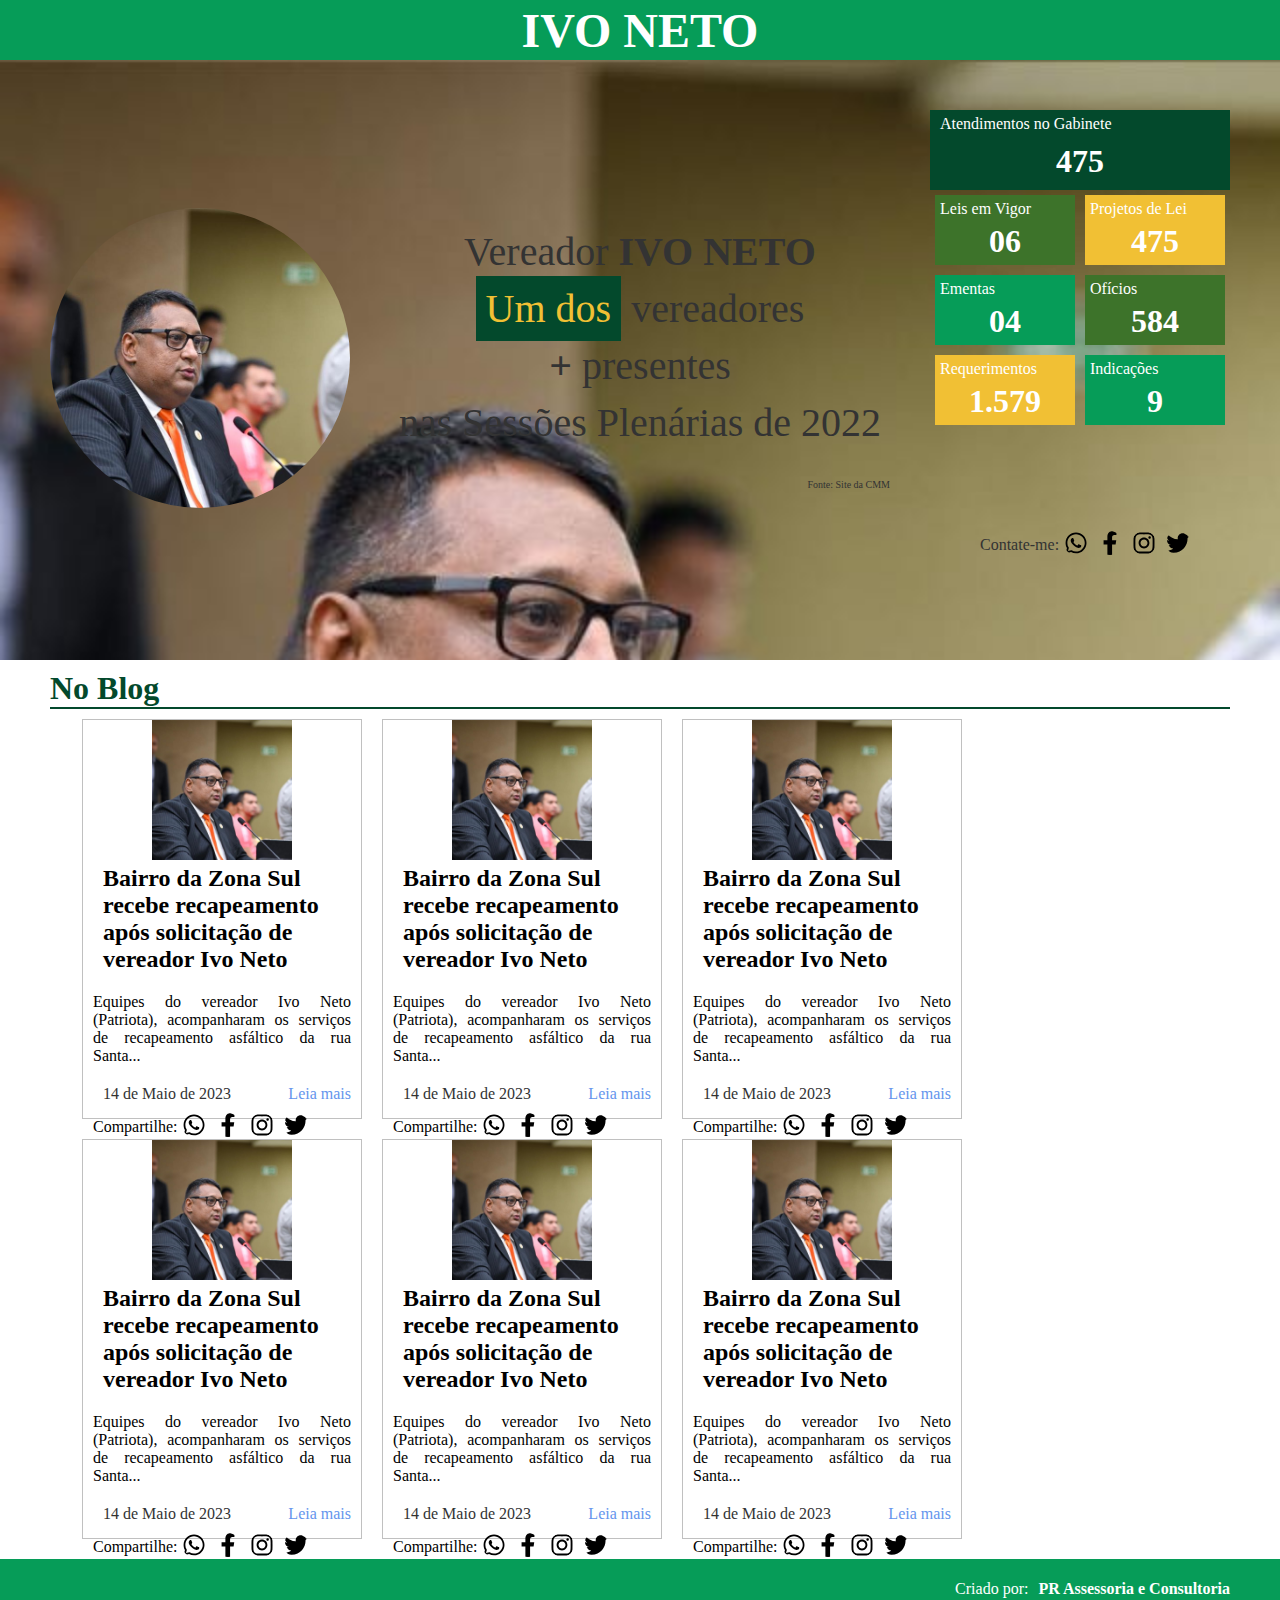
<file: index.html>
<!DOCTYPE html>
<html lang="pt-br">
<head>
    <meta charset="UTF-8">
    <meta http-equiv="X-UA-Compatible" content="IE=edge">
    <meta name="viewport" content="width=device-width, initial-scale=1.0">
    <link rel="stylesheet" href="./css/style.css">
    <title>Vereador Ivo Neto</title>
</head>
<body>
    <nav>
        <div class="navbar">
            IVO NETO
        </div>
    </nav>
    <section>
        <div class="container-banner">
            <div class="banner-img">
                <figure>
                    <img src="./images/ivoneto.jpg" alt="" width="300" height="300">
                </figure>
            </div>
            <div class="banner-carroussel">
                <div class="carroussel">
                    <p>Vereador <span class="text-ivo">Ivo Neto</span></p>
                    <p><span class="text-destaque">Um dos</span> vereadores </p>
                        <p> <span class="text-ivo"> + </span> presentes</p> <p>nas Sessões Plenárias de 2022</p>
                    <span class="text-fonte"> <a href="">Fonte: Site da CMM </a></span>
                </div>
            </div>
            <div class="banner-links">
                <div class="link-verde1 link-box1">
                    <a href="">Atendimentos no Gabinete</a>
                    <span>475</span>
                </div>
                <div class="link-box">
                    <div class="link-box-child link-verde2">
                        <a href="./pages/lei-em-vigor.html">Leis em Vigor</a>
                        <span>06</span>
                    </div>
                    <div class="link-box-child link-amarelo">
                        <a href="">Projetos de Lei</a>
                        <span>475</span>
                    </div>
                </div>
                <div class="link-box">
                    <div class="link-box-child link-verde3">
                        <a href="">Ementas</a>
                        <span>04</span>
                    </div>
                    <div class="link-box-child link-verde2">
                        <a href="">Ofícios</a>
                        <span>584</span>
                    </div>
                </div>
                <div class="link-box">
                    <div class="link-box-child link-amarelo">
                        <a href="">Requerimentos</a>
                        <span>1.579</span>
                    </div>
                    <div class="link-box-child link-verde3">
                        <a href="">Indicações</a>
                        <span>9</span>
                    </div>
                </div>
                <div class="card-article--footer compartilhe">
                    <span>Contate-me:</span>
                    <div class="icon whatsapp"><img src="./assets/whatsapp.svg" alt="" width="24" height="24"></div>
                    <div class="icon facebook"><img src="./assets/facebook-f-brands.svg" alt="" width="24" height="24"></div>
                    <div class="icon instagram"><img src="./assets/instagram-brands.svg" alt="" width="24" height="24"></div>
                    <div class="icon twitter"><img src="/assets/twitter-brands.svg" alt="" width="24" height="24"></div>
                </div>
            </div>
        </div>
    </section>

    <section id="blog">
        <div class="title-section">
            <h1>No Blog</h1>
        </div>
        <div class="container-blog">
            <div class="card-article">
                <div class="card-article--img">
                    <img class="article-img" src="./images/ivoneto.jpg" alt="">
                </div>
                <div class="card-article--title">
                    <h1 class="article-title">Bairro da Zona Sul recebe recapeamento após solicitação de vereador Ivo Neto</h1>
                </div>
                <div class="card-article--description">
                    <p class="article-description"><p>Equipes do vereador Ivo Neto (Patriota), acompanharam os serviços de recapeamento asfáltico da rua Santa...</p>
                </div>
                <div class="card-article--date">
                    <p class="article-date"> 14 de Maio de 2023</p>
                    <a href="https://www.cmm.am.gov.br/bairro-da-zona-sul-recebe-recapeamento-apos-solicitacao-de-vereador-ivo-neto/" class="link-leia-mais">Leia mais</a>
                </div>
                <div class="card-article--footer">
                    <span class="compartilhe">Compartilhe:</span>
                    <div class="icon whatsapp"><img src="./assets/whatsapp.svg" alt="" width="24" height="24"></div>
                    <div class="icon facebook"><img src="./assets/facebook-f-brands.svg" alt="" width="24" height="24"></div>
                    <div class="icon instagram"><img src="./assets/instagram-brands.svg" alt="" width="24" height="24"></div>
                    <div class="icon twitter"><img src="/assets/twitter-brands.svg" alt="" width="24" height="24"></div>
                </div>
            </div>
            <div class="card-article">
                <div class="card-article--img">
                    <img class="article-img" src="./images/ivoneto.jpg" alt="">
                </div>
                <div class="card-article--title">
                    <h1 class="article-title">Bairro da Zona Sul recebe recapeamento após solicitação de vereador Ivo Neto</h1>
                </div>
                <div class="card-article--description">
                    <p class="article-description"><p>Equipes do vereador Ivo Neto (Patriota), acompanharam os serviços de recapeamento asfáltico da rua Santa...</p>
                </div>
                <div class="card-article--date">
                    <p class="article-date"> 14 de Maio de 2023</p>
                    <a href="https://www.cmm.am.gov.br/bairro-da-zona-sul-recebe-recapeamento-apos-solicitacao-de-vereador-ivo-neto/" class="link-leia-mais">Leia mais</a>
                </div>
                <div class="card-article--footer">
                    <span class="compartilhe">Compartilhe:</span>
                    <div class="icon whatsapp"><img src="./assets/whatsapp.svg" alt="" width="24" height="24"></div>
                    <div class="icon facebook"><img src="./assets/facebook-f-brands.svg" alt="" width="24" height="24"></div>
                    <div class="icon instagram"><img src="./assets/instagram-brands.svg" alt="" width="24" height="24"></div>
                    <div class="icon twitter"><img src="/assets/twitter-brands.svg" alt="" width="24" height="24"></div>
                </div>
            </div>
            <div class="card-article">
                <div class="card-article--img">
                    <img class="article-img" src="./images/ivoneto.jpg" alt="">
                </div>
                <div class="card-article--title">
                    <h1 class="article-title">Bairro da Zona Sul recebe recapeamento após solicitação de vereador Ivo Neto</h1>
                </div>
                <div class="card-article--description">
                    <p class="article-description"><p>Equipes do vereador Ivo Neto (Patriota), acompanharam os serviços de recapeamento asfáltico da rua Santa...</p>
                </div>
                <div class="card-article--date">
                    <p class="article-date"> 14 de Maio de 2023</p>
                    <a href="https://www.cmm.am.gov.br/bairro-da-zona-sul-recebe-recapeamento-apos-solicitacao-de-vereador-ivo-neto/" class="link-leia-mais">Leia mais</a>
                </div>
                <div class="card-article--footer">
                    <span class="compartilhe">Compartilhe:</span>
                    <div class="icon whatsapp"><img src="./assets/whatsapp.svg" alt="" width="24" height="24"></div>
                    <div class="icon facebook"><img src="./assets/facebook-f-brands.svg" alt="" width="24" height="24"></div>
                    <div class="icon instagram"><img src="./assets/instagram-brands.svg" alt="" width="24" height="24"></div>
                    <div class="icon twitter"><img src="/assets/twitter-brands.svg" alt="" width="24" height="24"></div>
                </div>
            </div>
            <div class="card-article">
                <div class="card-article--img">
                    <img class="article-img" src="./images/ivoneto.jpg" alt="">
                </div>
                <div class="card-article--title">
                    <h1 class="article-title">Bairro da Zona Sul recebe recapeamento após solicitação de vereador Ivo Neto</h1>
                </div>
                <div class="card-article--description">
                    <p class="article-description"><p>Equipes do vereador Ivo Neto (Patriota), acompanharam os serviços de recapeamento asfáltico da rua Santa...</p>
                </div>
                <div class="card-article--date">
                    <p class="article-date"> 14 de Maio de 2023</p>
                    <a href="https://www.cmm.am.gov.br/bairro-da-zona-sul-recebe-recapeamento-apos-solicitacao-de-vereador-ivo-neto/" class="link-leia-mais">Leia mais</a>
                </div>
                <div class="card-article--footer">
                    <span class="compartilhe">Compartilhe:</span>
                    <div class="icon whatsapp"><img src="./assets/whatsapp.svg" alt="" width="24" height="24"></div>
                    <div class="icon facebook"><img src="./assets/facebook-f-brands.svg" alt="" width="24" height="24"></div>
                    <div class="icon instagram"><img src="./assets/instagram-brands.svg" alt="" width="24" height="24"></div>
                    <div class="icon twitter"><img src="/assets/twitter-brands.svg" alt="" width="24" height="24"></div>
                </div>
            </div>
            <div class="card-article">
                <div class="card-article--img">
                    <img class="article-img" src="./images/ivoneto.jpg" alt="">
                </div>
                <div class="card-article--title">
                    <h1 class="article-title">Bairro da Zona Sul recebe recapeamento após solicitação de vereador Ivo Neto</h1>
                </div>
                <div class="card-article--description">
                    <p class="article-description"><p>Equipes do vereador Ivo Neto (Patriota), acompanharam os serviços de recapeamento asfáltico da rua Santa...</p>
                </div>
                <div class="card-article--date">
                    <p class="article-date"> 14 de Maio de 2023</p>
                    <a href="https://www.cmm.am.gov.br/bairro-da-zona-sul-recebe-recapeamento-apos-solicitacao-de-vereador-ivo-neto/" class="link-leia-mais">Leia mais</a>
                </div>
                <div class="card-article--footer">
                    <span class="compartilhe">Compartilhe:</span>
                    <div class="icon whatsapp"><img src="./assets/whatsapp.svg" alt="" width="24" height="24"></div>
                    <div class="icon facebook"><img src="./assets/facebook-f-brands.svg" alt="" width="24" height="24"></div>
                    <div class="icon instagram"><img src="./assets/instagram-brands.svg" alt="" width="24" height="24"></div>
                    <div class="icon twitter"><img src="/assets/twitter-brands.svg" alt="" width="24" height="24"></div>
                </div>
            </div>
            <div class="card-article">
                <div class="card-article--img">
                    <img class="article-img" src="./images/ivoneto.jpg" alt="">
                </div>
                <div class="card-article--title">
                    <h1 class="article-title">Bairro da Zona Sul recebe recapeamento após solicitação de vereador Ivo Neto</h1>
                </div>
                <div class="card-article--description">
                    <p class="article-description"><p>Equipes do vereador Ivo Neto (Patriota), acompanharam os serviços de recapeamento asfáltico da rua Santa...</p>
                </div>
                <div class="card-article--date">
                    <p class="article-date"> 14 de Maio de 2023</p>
                    <a href="https://www.cmm.am.gov.br/bairro-da-zona-sul-recebe-recapeamento-apos-solicitacao-de-vereador-ivo-neto/" class="link-leia-mais">Leia mais</a>
                </div>
                <div class="card-article--footer">
                    <span class="compartilhe">Compartilhe:</span>
                    <div class="icon whatsapp"><img src="./assets/whatsapp.svg" alt="" width="24" height="24"></div>
                    <div class="icon facebook"><img src="./assets/facebook-f-brands.svg" alt="" width="24" height="24"></div>
                    <div class="icon instagram"><img src="./assets/instagram-brands.svg" alt="" width="24" height="24"></div>
                    <div class="icon twitter"><img src="/assets/twitter-brands.svg" alt="" width="24" height="24"></div>
                </div>
            </div>
            
        </div>
    </section>
    <footer>
        <div class="footer">
            <p>Criado por: </p><a href="">PR Assessoria e Consultoria</a>
        </div>
    </footer>
</body>
</html>
</file>
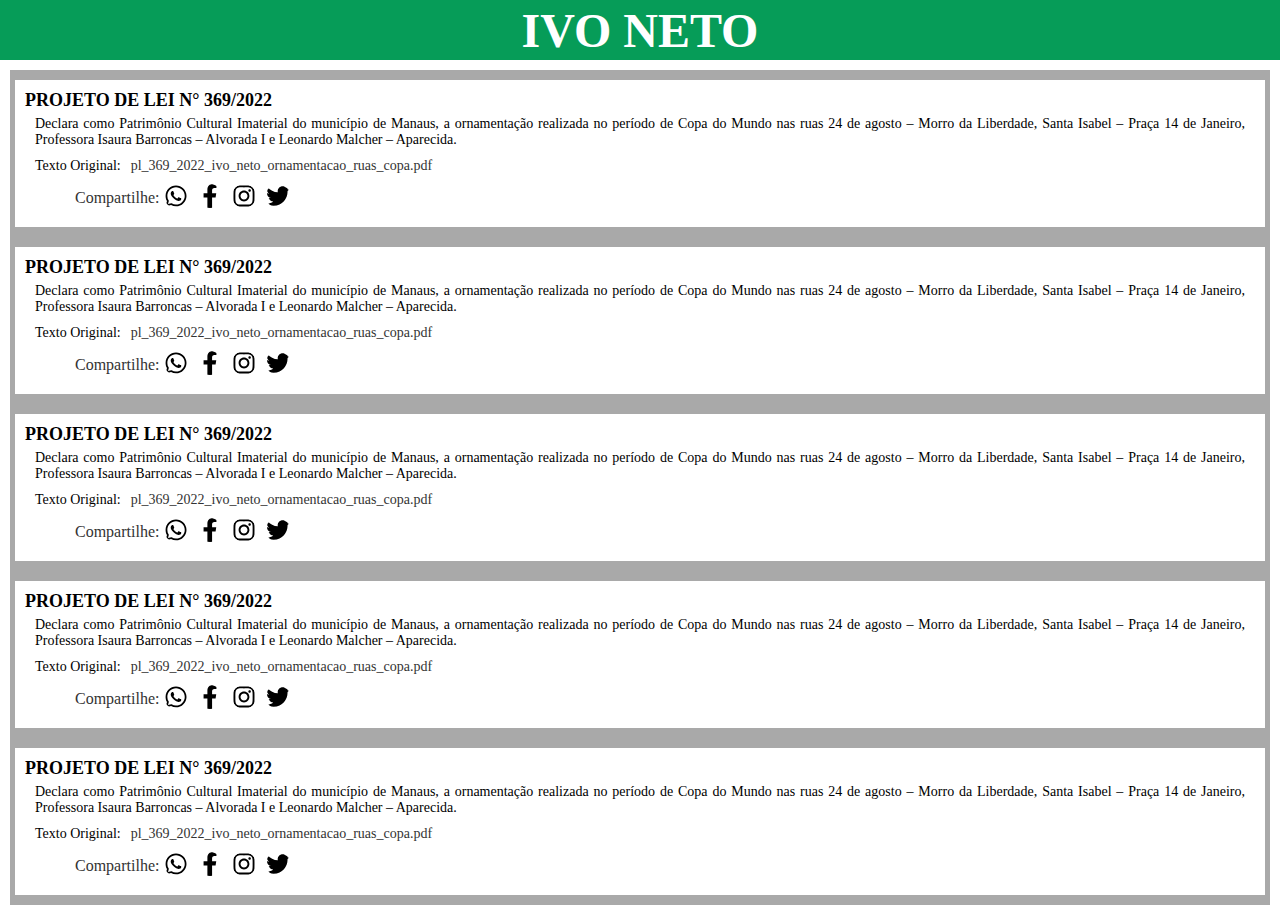
<file: pages/lei-em-vigor.html>
<!DOCTYPE html>
<html lang="pt-br">
<head>
    <meta charset="UTF-8">
    <meta http-equiv="X-UA-Compatible" content="IE=edge">
    <meta name="viewport" content="width=device-width, initial-scale=1.0">
    <link rel="stylesheet" href="../css/style.css">
    <title>Lei em Vigor | </title>
</head>
<body>
    <nav>
        <div class="navbar">
            IVO NETO
        </div>
    </nav>
    <main>
        <section class="container-leis-em-vigor">
            <div class="card-lei-em-vigor">
                <div class="lei--title">
                    <h1>PROJETO DE LEI N° 369/2022</h1>
                </div>
                <div class="ementa">
                    <p>Declara como Patrimônio Cultural Imaterial do município de Manaus, a ornamentação realizada no período de Copa do Mundo nas ruas 24 de agosto – Morro da Liberdade, Santa Isabel – Praça 14 de Janeiro, Professora Isaura Barroncas – Alvorada I e Leonardo Malcher – Aparecida.</p>
                </div>
                <div class="link-texto-original">
                    <p>Texto Original:</p>
                    <a href="https://sapl.cmm.am.gov.br/media/sapl/public/materialegislativa/2022/39768/pl_369_2022_ivo_neto_ornamentacao_ruas_copa.pdf" target="_blank" rel="noopener noreferrer">pl_369_2022_ivo_neto_ornamentacao_ruas_copa.pdf</a>
                </div>
                <div class="card-article--footer compartilhe">
                    <span>Compartilhe:</span>
                    <div class="icon whatsapp"><img src="/assets/whatsapp.svg" alt="" width="24" height="24"></div>
                    <div class="icon facebook"><img src="/assets/facebook-f-brands.svg" alt="" width="24" height="24"></div>
                    <div class="icon instagram"><img src="/assets/instagram-brands.svg" alt="" width="24" height="24"></div>
                    <div class="icon twitter"><img src="/assets/twitter-brands.svg" alt="" width="24" height="24"></div>
                </div>
            </div>
            <div class="card-lei-em-vigor">
                <div class="lei--title">
                    <h1>PROJETO DE LEI N° 369/2022</h1>
                </div>
                <div class="ementa">
                    <p>Declara como Patrimônio Cultural Imaterial do município de Manaus, a ornamentação realizada no período de Copa do Mundo nas ruas 24 de agosto – Morro da Liberdade, Santa Isabel – Praça 14 de Janeiro, Professora Isaura Barroncas – Alvorada I e Leonardo Malcher – Aparecida.</p>
                </div>
                <div class="link-texto-original">
                    <p>Texto Original:</p>
                    <a href="https://sapl.cmm.am.gov.br/media/sapl/public/materialegislativa/2022/39768/pl_369_2022_ivo_neto_ornamentacao_ruas_copa.pdf" target="_blank" rel="noopener noreferrer">pl_369_2022_ivo_neto_ornamentacao_ruas_copa.pdf</a>
                </div>
                <div class="card-article--footer compartilhe">
                    <span>Compartilhe:</span>
                    <div class="icon whatsapp"><img src="/assets/whatsapp.svg" alt="" width="24" height="24"></div>
                    <div class="icon facebook"><img src="/assets/facebook-f-brands.svg" alt="" width="24" height="24"></div>
                    <div class="icon instagram"><img src="/assets/instagram-brands.svg" alt="" width="24" height="24"></div>
                    <div class="icon twitter"><img src="/assets/twitter-brands.svg" alt="" width="24" height="24"></div>
                </div>
            </div>
            <div class="card-lei-em-vigor">
                <div class="lei--title">
                    <h1>PROJETO DE LEI N° 369/2022</h1>
                </div>
                <div class="ementa">
                    <p>Declara como Patrimônio Cultural Imaterial do município de Manaus, a ornamentação realizada no período de Copa do Mundo nas ruas 24 de agosto – Morro da Liberdade, Santa Isabel – Praça 14 de Janeiro, Professora Isaura Barroncas – Alvorada I e Leonardo Malcher – Aparecida.</p>
                </div>
                <div class="link-texto-original">
                    <p>Texto Original:</p>
                    <a href="https://sapl.cmm.am.gov.br/media/sapl/public/materialegislativa/2022/39768/pl_369_2022_ivo_neto_ornamentacao_ruas_copa.pdf" target="_blank" rel="noopener noreferrer">pl_369_2022_ivo_neto_ornamentacao_ruas_copa.pdf</a>
                </div>
                <div class="card-article--footer compartilhe">
                    <span>Compartilhe:</span>
                    <div class="icon whatsapp"><img src="/assets/whatsapp.svg" alt="" width="24" height="24"></div>
                    <div class="icon facebook"><img src="/assets/facebook-f-brands.svg" alt="" width="24" height="24"></div>
                    <div class="icon instagram"><img src="/assets/instagram-brands.svg" alt="" width="24" height="24"></div>
                    <div class="icon twitter"><img src="/assets/twitter-brands.svg" alt="" width="24" height="24"></div>
                </div>
            </div>
            <div class="card-lei-em-vigor">
                <div class="lei--title">
                    <h1>PROJETO DE LEI N° 369/2022</h1>
                </div>
                <div class="ementa">
                    <p>Declara como Patrimônio Cultural Imaterial do município de Manaus, a ornamentação realizada no período de Copa do Mundo nas ruas 24 de agosto – Morro da Liberdade, Santa Isabel – Praça 14 de Janeiro, Professora Isaura Barroncas – Alvorada I e Leonardo Malcher – Aparecida.</p>
                </div>
                <div class="link-texto-original">
                    <p>Texto Original:</p>
                    <a href="https://sapl.cmm.am.gov.br/media/sapl/public/materialegislativa/2022/39768/pl_369_2022_ivo_neto_ornamentacao_ruas_copa.pdf" target="_blank" rel="noopener noreferrer">pl_369_2022_ivo_neto_ornamentacao_ruas_copa.pdf</a>
                </div>
                <div class="card-article--footer compartilhe">
                    <span>Compartilhe:</span>
                    <div class="icon whatsapp"><img src="/assets/whatsapp.svg" alt="" width="24" height="24"></div>
                    <div class="icon facebook"><img src="/assets/facebook-f-brands.svg" alt="" width="24" height="24"></div>
                    <div class="icon instagram"><img src="/assets/instagram-brands.svg" alt="" width="24" height="24"></div>
                    <div class="icon twitter"><img src="/assets/twitter-brands.svg" alt="" width="24" height="24"></div>
                </div>
            </div>
            <div class="card-lei-em-vigor">
                <div class="lei--title">
                    <h1>PROJETO DE LEI N° 369/2022</h1>
                </div>
                <div class="ementa">
                    <p>Declara como Patrimônio Cultural Imaterial do município de Manaus, a ornamentação realizada no período de Copa do Mundo nas ruas 24 de agosto – Morro da Liberdade, Santa Isabel – Praça 14 de Janeiro, Professora Isaura Barroncas – Alvorada I e Leonardo Malcher – Aparecida.</p>
                </div>
                <div class="link-texto-original">
                    <p>Texto Original:</p>
                    <a href="https://sapl.cmm.am.gov.br/media/sapl/public/materialegislativa/2022/39768/pl_369_2022_ivo_neto_ornamentacao_ruas_copa.pdf" target="_blank" rel="noopener noreferrer">pl_369_2022_ivo_neto_ornamentacao_ruas_copa.pdf</a>
                </div>
                <div class="card-article--footer compartilhe">
                    <span>Compartilhe:</span>
                    <div class="icon whatsapp"><img src="/assets/whatsapp.svg" alt="" width="24" height="24"></div>
                    <div class="icon facebook"><img src="/assets/facebook-f-brands.svg" alt="" width="24" height="24"></div>
                    <div class="icon instagram"><img src="/assets/instagram-brands.svg" alt="" width="24" height="24"></div>
                    <div class="icon twitter"><img src="/assets/twitter-brands.svg" alt="" width="24" height="24"></div>
                </div>
            </div>
        </section>
    </main>
</body>
</html>
</file>
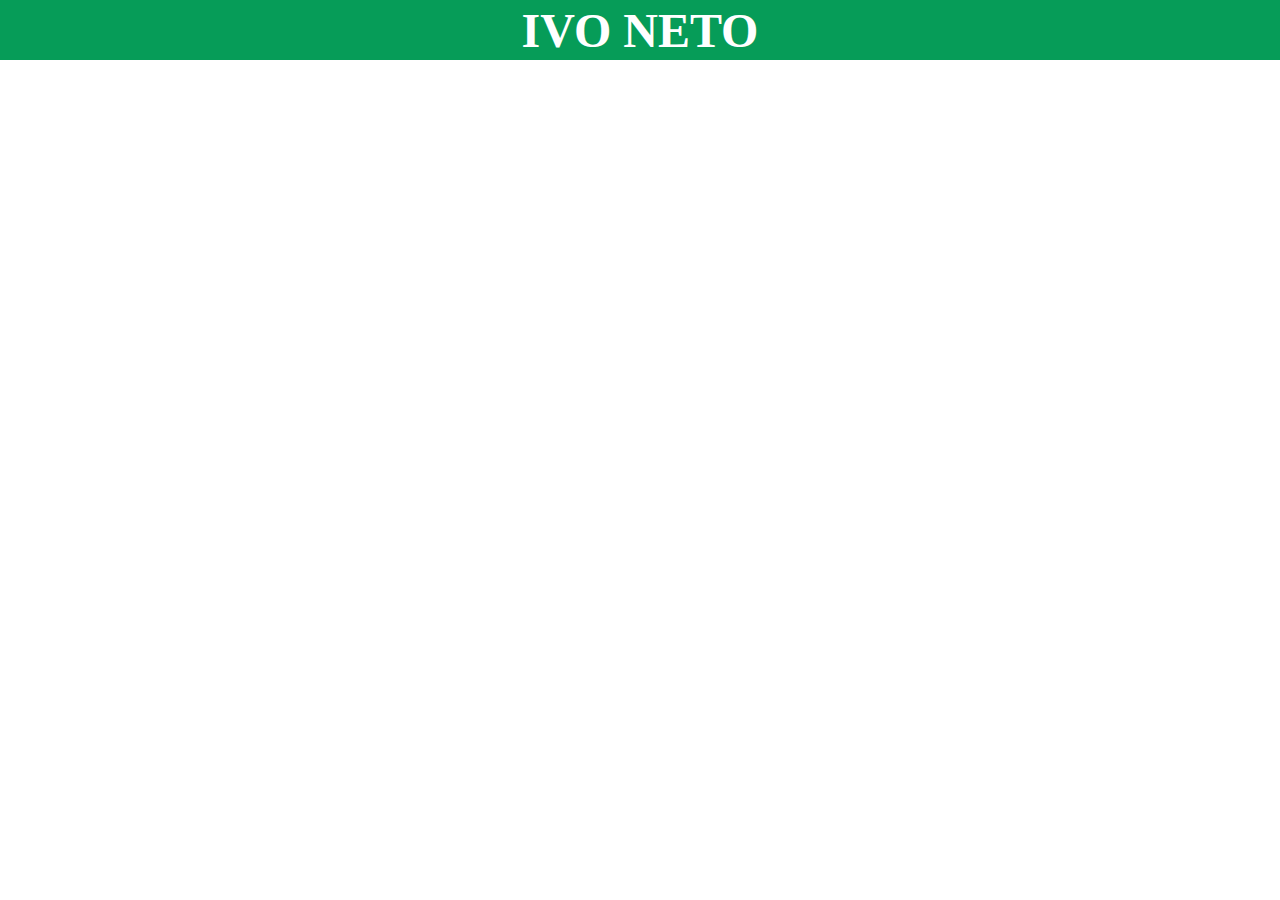
<file: pages/projetos-de-lei.html>
<!DOCTYPE html>
<html lang="pt-br">
<head>
    <meta charset="UTF-8">
    <meta http-equiv="X-UA-Compatible" content="IE=edge">
    <meta name="viewport" content="width=device-width, initial-scale=1.0">
    <link rel="stylesheet" href="../css/style.css">
    <title>Projetos de Lei</title>
</head>
<body>
    <nav>
        <div class="navbar">
            IVO NETO
        </div>
    </nav>
</body>
</html>
</file>
<file: css/style.css>
*{
    border: 0;
    margin: 0;
    box-sizing: border-box;
}

:root{
    --verde1: #03492c;
    --verde2:#3d732a;
    --verde3: #069c58;
    --amarelo: #f1c034;
    --text: white;
    --whatsapp: #075E54;
    --facebook: #3b5998;
    --instagram: #DD2A7B;
    --twitter: #00acee;
}

body{
    width: 100%;
    height: 100vh;
    background-color: white;
}

a, ul, li{
    list-style: none;
    text-decoration: none;
}

nav{
    background-color: var(--verde3);
}

.icon img{
    width: 24px;
    height: 24px;
    border-radius: 50%;
    margin: 5px;
}

.icon.whatsapp:hover{
    background-color: var(--whatsapp);
    cursor: pointer;
}
.icon.facebook:hover{
    background-color: var(--facebook);
    cursor: pointer;
}
.icon.instagram:hover{
    background-color: var(--instagram);
    cursor: pointer;
}
.icon.twitter:hover{
    background-color: var(--twitter);
    cursor: pointer;
}

.icon img:hover{
    filter: invert(99%) sepia(94%) saturate(18%) hue-rotate(319deg) brightness(105%) contrast(100%);
}


.navbar{
    height: 60px;
    color: var(--text);
    display: flex;
    justify-content: center;
    align-items: center;
    font-weight: bolder;
    font-size: 48px;
}


section{
    height: 600px;
}

.container-banner{
    width: inherit;
    height: inherit;
    display: flex;
    align-items: center;
    padding: 10px 50px;
    background-image: url("../images/ivoneto.jpg");
    background-size: cover;
    background-repeat: no-repeat;
}


.banner-img{
    width: 300px;
    height: 300px;
    display: flex;
    justify-content: center;
    align-items: center; 
}

.banner-img img{
    border-radius: 50%;
}

.banner-carroussel{
    flex: 1;
    height: inherit;
    margin: 0 10px;
    color: #333;
}

.carroussel{
    height: inherit;
    display: flex;
    flex-direction: column;
    justify-content: center;
    align-items: center;
    font-size: 40px;
}

p{
    margin: 5px 10px;
}

.text-ivo{
    font-weight: bolder;
    text-transform: uppercase;
}

.text-destaque{
    background-color: var(--verde1);
    padding: 10px;
    color: var(--amarelo);
}

.text-fonte{
    align-self: flex-end;
    margin-right: 30px;
}

.text-fonte a{
    font-size: 10px;
    color: #333;
}

.text-fonte a:hover{
    text-decoration: underline;
}

.banner-links{
    width: 300px;
    height: inherit;
    color: var(--text);
    display: flex;
    flex-direction: column;   
}

.banner-links a{
    color: var(--text);
    font-weight: lighter;
}

.banner-links a:hover{
    text-decoration: underline;
}


.link-box1{
    margin-top: 50px;
    height: 80px;
    display: flex;
    flex-direction: column;
    padding: 5px 10px;
}

.link-box1 span{
    font-size: 32px;
    font-weight: bolder;
    text-align: center;
    margin-top: 10px;
}

.link-box1:hover{
    filter: contrast(100%) brightness(150%);
    transition: 0.5s;
}

.link-box{
    height: 80px;
    width: 100%;
    display: flex;
}
.link-box-child:hover{
    filter: contrast(200%) brightness(150%);
    transition: 0.5s;
}
.link-box-child{
    width: 100%;
    margin: 5px;
    padding: 5px;
    display: flex;
    flex-direction: column;
}

.link-box-child span{
    font-size: 32px;
    font-weight: bolder;
    text-align: center;
    margin-top: 5px;
}

.link-verde1{
    background-color: var(--verde1);
}

.link-verde2{
    background-color: var(--verde2);
}

.link-verde3{
    background-color: var(--verde3);
}

.link-amarelo{
    background-color: var(--amarelo);
}


#blog{
    margin: 10px 50px;
    height: auto;

}

.title-section h1{
    color: var(--verde1);
    border-bottom: 2px solid var(--verde1);
}

.container-blog{
    display: flex;
    flex-wrap: wrap;
    padding-left: 22px;
}

.card-article{
    border: 1px solid silver;
    width: 280px;
    height: 400px;
    margin: 10px;
    display: flex;
    flex-direction: column;
    align-items: center;
    
}

.card-article:hover{
    border: 2px solid var(--verde3);
    box-shadow: 5px 5px 50px grey;
}

.card-article--img{
    height: 140px; 
    display: flex;  
}

img.article-img{
    width: 100%;
    
}

.card-article--title{
    width: 100%;
    display: flex;
    justify-content: flex-start;
    padding: 5px 20px;
    font-size: 12px;
}

.card-article--description{
    display: flex;
    flex-wrap: wrap;
    text-align: justify;
    font-weight: lighter;
}

.card-article--date{
    width: 100%;
    display: flex;
    justify-content: space-between;
    padding: 0 10px;
    align-items: center;
    margin-top: 10px;
}

.card-article--date p{
    font-weight: lighter;
    color: #333;
}

.card-article--date a{
    color: cornflowerblue;
}

.card-article--date a:hover{
    text-decoration: underline;
}

.card-article--footer{
    width: 100%;
    flex: 1;
    padding: 0 10px;
    display: flex;
    align-items: center;
    flex-wrap: wrap;
}

.card-article--footer.compartilhe{
    color: #333;
    margin-left: 40px;
}

footer{
    width: 100%;
    height: 60px;
    background-color: var(--verde3);
    display: flex;
    align-items: center;
    justify-content: flex-end;
}

.footer{
    height: inherit;
    display: flex;
    justify-content: flex-end;
    align-items: center;
    margin-right: 50px;
    color: white;
}

.footer a{
    color: white;
    font-weight: bolder;
}

.footer a:hover{
    text-decoration: underline;
}

/* PAGE LEI-EM-VIGOR */

main{
    margin: 10px;
    background-color: darkgray;
}

.container-leis-em-vigor{
    display: flex;
    flex-direction: column;
    height: auto;
}

.card-lei-em-vigor{
    display: flex;
    flex-direction: column;
    flex-wrap: wrap;
    background-color: white;
    padding: 10px;
    margin: 10px 5px;
}

.card-lei-em-vigor:hover{
    background-color: slategray;
    cursor: pointer;
    color: white;
    
    
}

.lei--title{
    width: 100%;
}

.lei--title h1{
    font-size: 18px;
    font-weight: bolder;
}

.ementa{
    width: 100%;
    display: flex;
    flex-wrap: wrap;
}

.ementa p{
    font-size: 14px;
    text-align: justify;
}

.link-texto-original{
    width: 100%;
    display: flex;
    align-items: center;
    flex-wrap: wrap;
}
.link-texto-original p{
    font-size: 14px;
}

.link-texto-original a{
    color: #333;
    font-size: 14px;
}

.link-texto-original a:hover{
    color: white;
    font-weight: bolder;
}



/* FIM PAGE LEI-EM-VIGOR */
</file>
